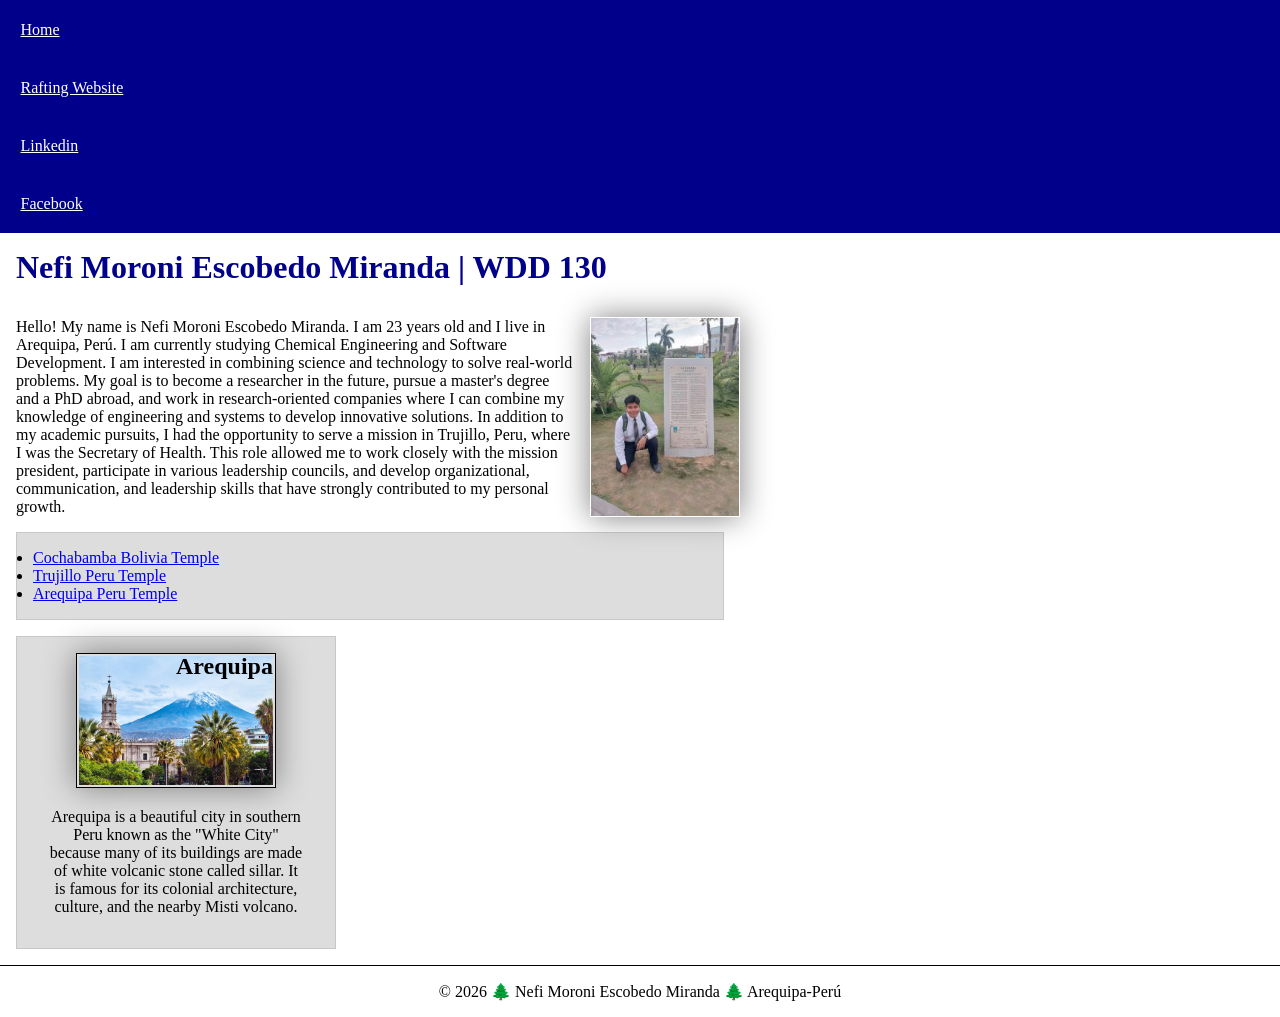
<file: index.html>
<!DOCTYPE html>
<html lang="en">

<head>
    <meta charset="UTF-8">
    <meta name="viewport" content="width=device-width, initial-scale=1.0">
    <title>Nefi Moroni Escobedo Miranda | WDD 130</title>
    <meta name="description"
      content="Personal page of Nefi Escobedo, Chemical Engineer and software developer studying Web Fundamentals and sharing his background from Arequipa, Peru.">
    <meta name="author" content="Nefi Moroni Escobedo Miranda">
    <link rel="stylesheet" href="styles/styles.css">
</head>

<body>
    <header>
        <nav>
            <a href="#">Home</a>
            <a href="wwr/">Rafting Website</a>
            <a href="www.linkedin.com/in/nefi-moroni-escobedo-miranda-b903b5341">Linkedin</a>
            <a href="https://facebook.com.">Facebook</a>
        </nav>

    </header>
    <main>
        <h1>Nefi Moroni Escobedo Miranda | WDD 130</h1>
        <img src="images/profile.jpg" alt="Nefi Moroni Escobedo Miranda" width="200">
        <p>Hello! My name is Nefi Moroni Escobedo Miranda. I am 23 years old and I live in Arequipa,
            Perú. I am
            currently studying Chemical Engineering and Software Development. I am interested in
            combining
            science and technology to solve real-world problems. My goal is to become a researcher
            in the
            future, pursue a master's degree and a PhD abroad, and work in research-oriented
            companies where I
            can combine my knowledge of engineering and systems to develop innovative solutions. In
            addition to my academic pursuits, I had the opportunity to serve a mission in Trujillo,
            Peru,
            where I was the Secretary of Health. This role allowed me to work closely with the
            mission
            president, participate in various leadership councils, and develop organizational,
            communication,
            and leadership skills that have strongly contributed to my personal growth.</p>
        <ul class="box">
            <li><a href="https://www.churchofjesuschrist.org/imgs/e012ebb4075dc7976a314471fc0a3b3058e37c1a/full/640%2C/0/default"
                  target="_blank">Cochabamba Bolivia Temple</a></li>
            <li><a href="https://www.churchofjesuschrist.org/imgs/9943a99ff243f011c0533e3633cf9ecee0829628/full/640%2C/0/default"
                  target="_blank">Trujillo Peru Temple</a></li>
            <li><a href="https://churchofjesuschrist.org/imgs/55f6c59ce8f9c093a9c689067f8674335de544e2/full/640%2C/0/default"
                  target="_blank">Arequipa Peru Temple</a> </li>
        </ul>
    </main>
    <aside class="box">
        <h2>Arequipa</h2>
        <img src="images/mycity.jpg" alt="View of Arequipa city with the Misti volcano">
        <p>Arequipa is a beautiful city in southern Peru known as the "White City" because many of
            its
            buildings are made of white volcanic stone called sillar. It is famous for its colonial
            architecture, culture, and the nearby Misti volcano.</p>
    </aside>
    <footer>
        <p>&copy; 2026 🌲 Nefi Moroni Escobedo Miranda 🌲 Arequipa-Perú</p>
    </footer>
</body>

</html>
</file>
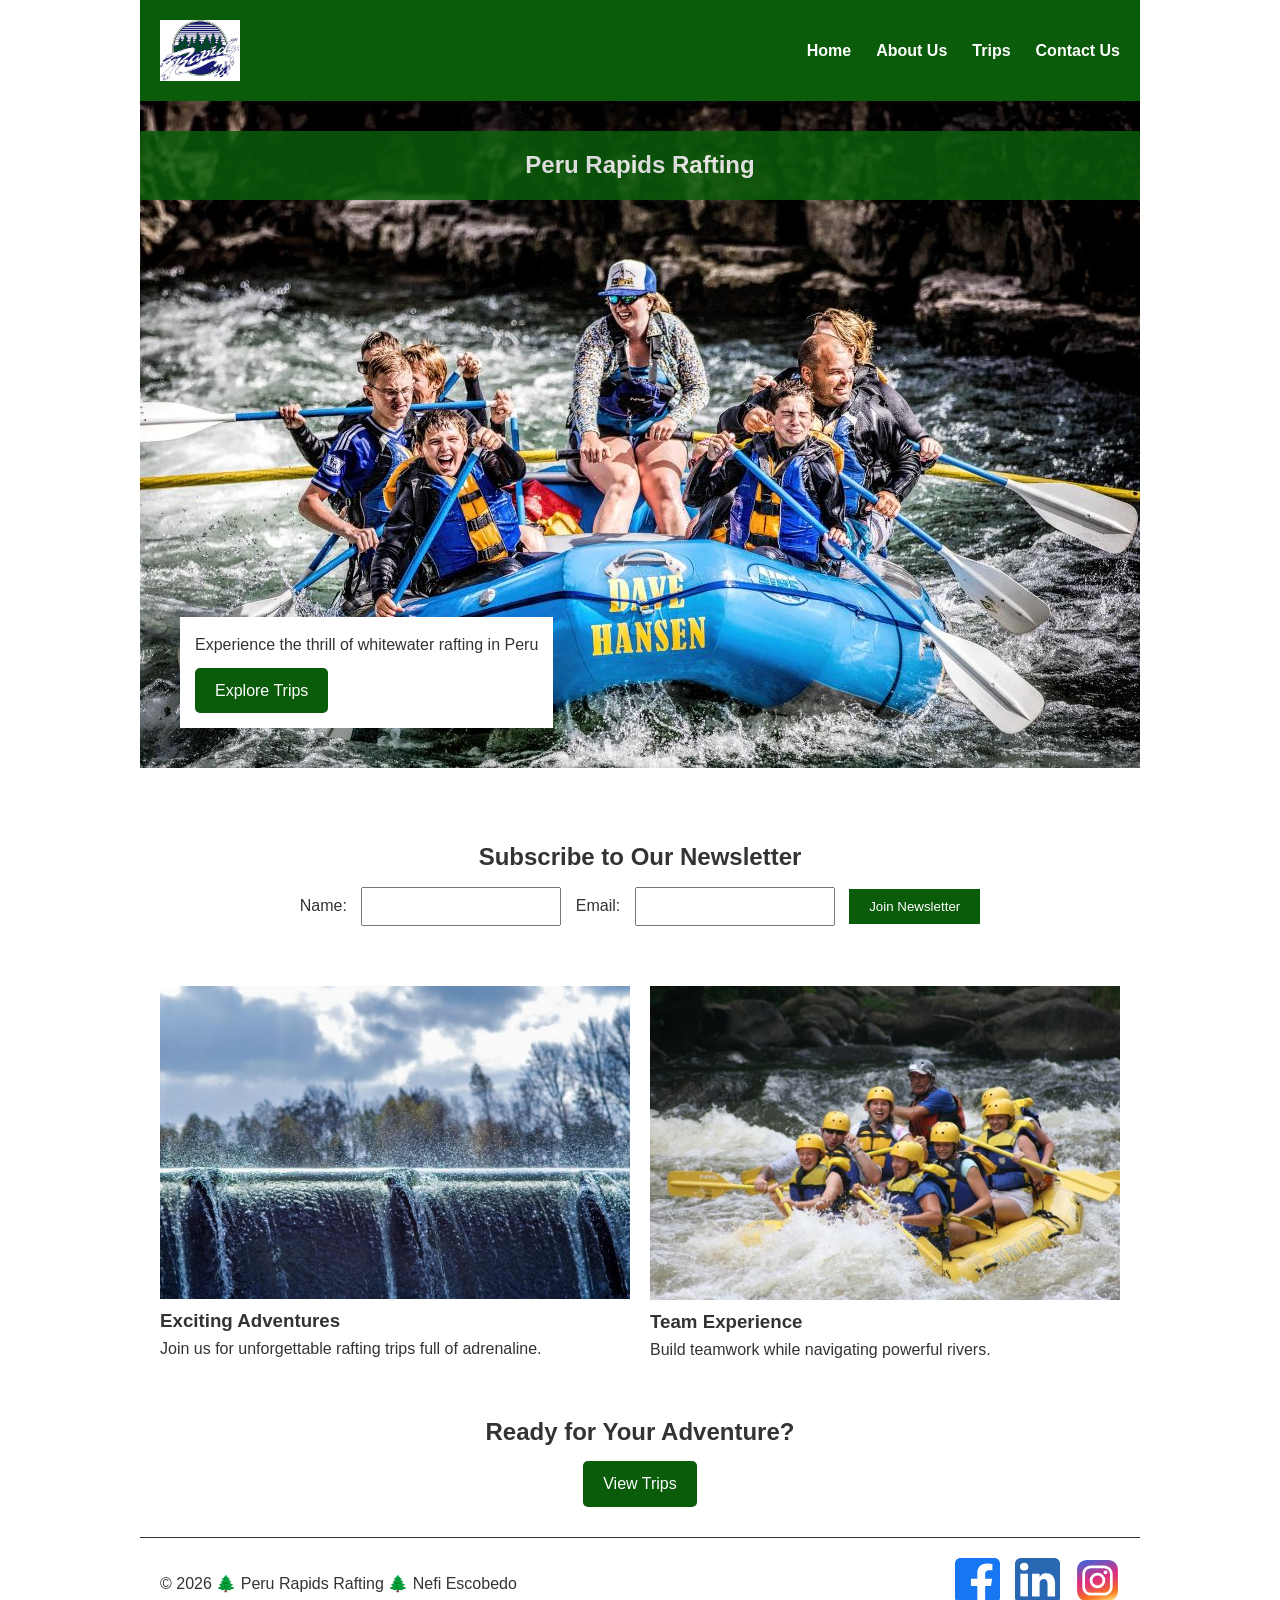
<file: wwr/index.html>
<!DOCTYPE html>
<html lang="en">

<head>
    <meta charset="UTF-8">
    <meta name="viewport" content="width=device-width, initial-scale=1.0">
    <title>Home - Peru Rapids Rafting</title>
    <meta name="description"
      content="Discover thrilling rafting adventures with Peru Rapids Rafting. Explore our trips and book your next adventure.">
    <meta name="author" content="Nefi Escobedo">
    <link rel="stylesheet" href="styles/rafting.css">
</head>

<body>
    <header>
        <img src="images/z-rapids-trees.jpg" alt="Peru Rapids Rafting Logo">
        <nav>
            <ul class="navigation">
                <li><a href="index.html">Home</a></li>
                <li><a href="about.html">About Us</a></li>
                <li><a href="trips.html">Trips</a></li>
                <li><a href="contact.html">Contact Us</a></li>
            </ul>
        </nav>
    </header>

    <main>
        <section class="hero">
            <img src="images/index.jpg" alt="Rafting adventure in Peru">
            <h1>Peru Rapids Rafting</h1>

            <div class="hero-content">
                <p>Experience the thrill of whitewater rafting in Peru</p>
                <a href="trips.html" class="cta-button">Explore Trips</a>
            </div>
        </section>

        <section class="newsletter">
            <h2>Subscribe to Our Newsletter</h2>

            <form action="#" method="post">
                <label for="name">Name:</label>
                <input type="text" id="name" name="name" required>

                <label for="email">Email:</label>
                <input type="email" id="email" name="email" required>

                <button type="submit">Join Newsletter</button>
            </form>
        </section>

        <section class="home-grid">
            <div>
                <img src="images/exciting_adventures.jpg" alt="Rafting rapids">
                <h3>Exciting Adventures</h3>
                <p>Join us for unforgettable rafting trips full of adrenaline.</p>
            </div>

            <div>
                <img src="images/team_experience.jpg" alt="Team rafting experience">
                <h3>Team Experience</h3>
                <p>Build teamwork while navigating powerful rivers.</p>
            </div>
        </section>

        <section class="home-cta">
            <h2>Ready for Your Adventure?</h2>
            <a href="trips.html" class="cta-button">View Trips</a>
        </section>
    </main>

    <footer>
        <p>© 2026 🌲 Peru Rapids Rafting 🌲 Nefi Escobedo</p>
        <nav class="socialmedia">
            <a href="https://facebook.com">
                <img src="images/facebook-square.svg" alt="Facebook">
            </a>
            <a href="https://linkedin.com">
                <img src="images/linkedin-square.svg" alt="LinkedIn">
            </a>
            <a href="https://instagram.com">
                <img src="images/instagram-square.svg" alt="Instagram">
            </a>
        </nav>
    </footer>
</body>

</html>
</file>
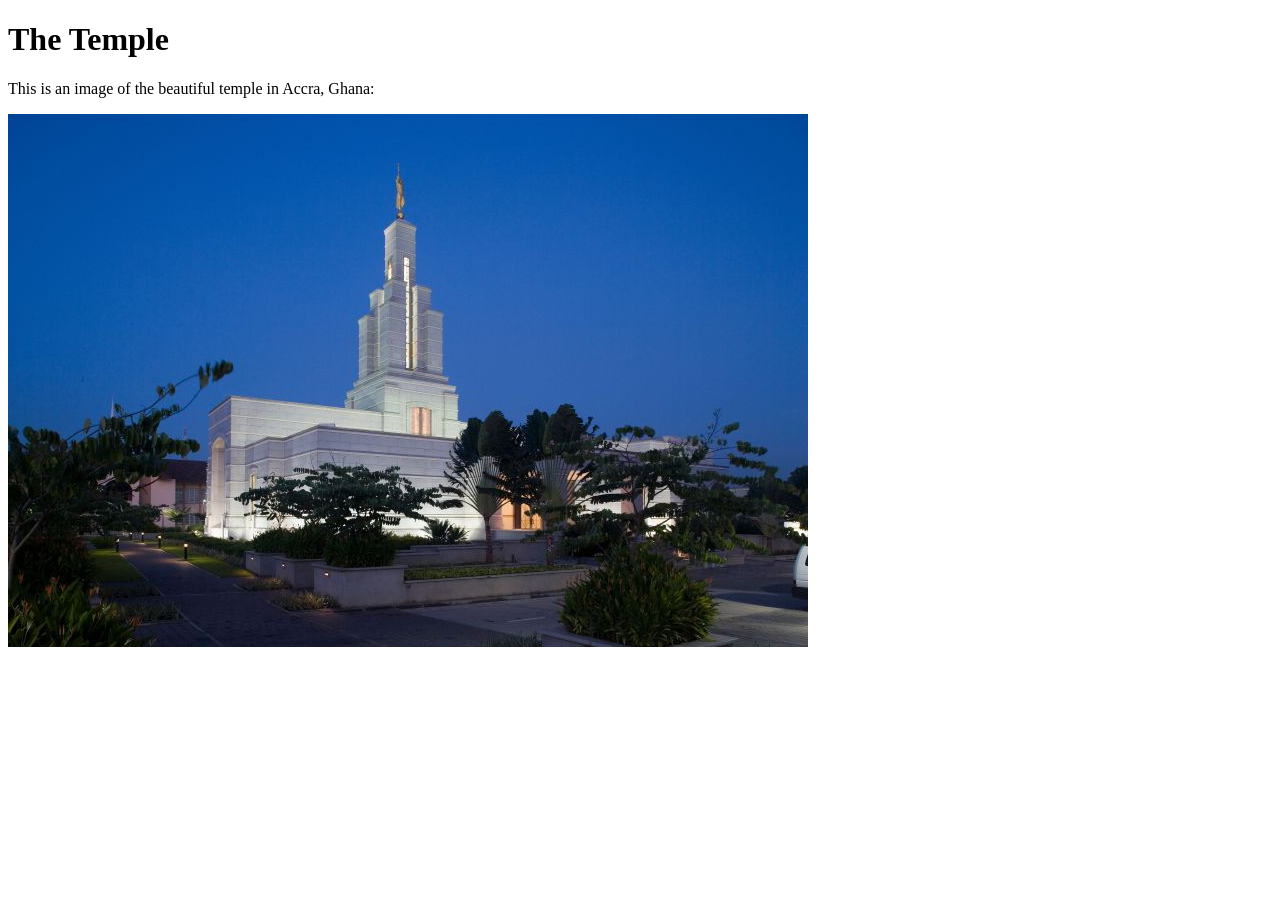
<file: week01/images-solution.html>
<!DOCTYPE html>
<html lang="en">
<head>
    <meta charset="UTF-8">
    <meta name="viewport" content="width=device-width, initial-scale=1.0">
    <title>Temple Image</title>
</head>
<body>
    <h1>The Temple</h1>
    <p>This is an image of the beautiful temple in Accra, Ghana:</p>
    <img src="images/temple-small.jpg" alt="The Accra Ghana Temple">
    
</body>
</html>
</file>
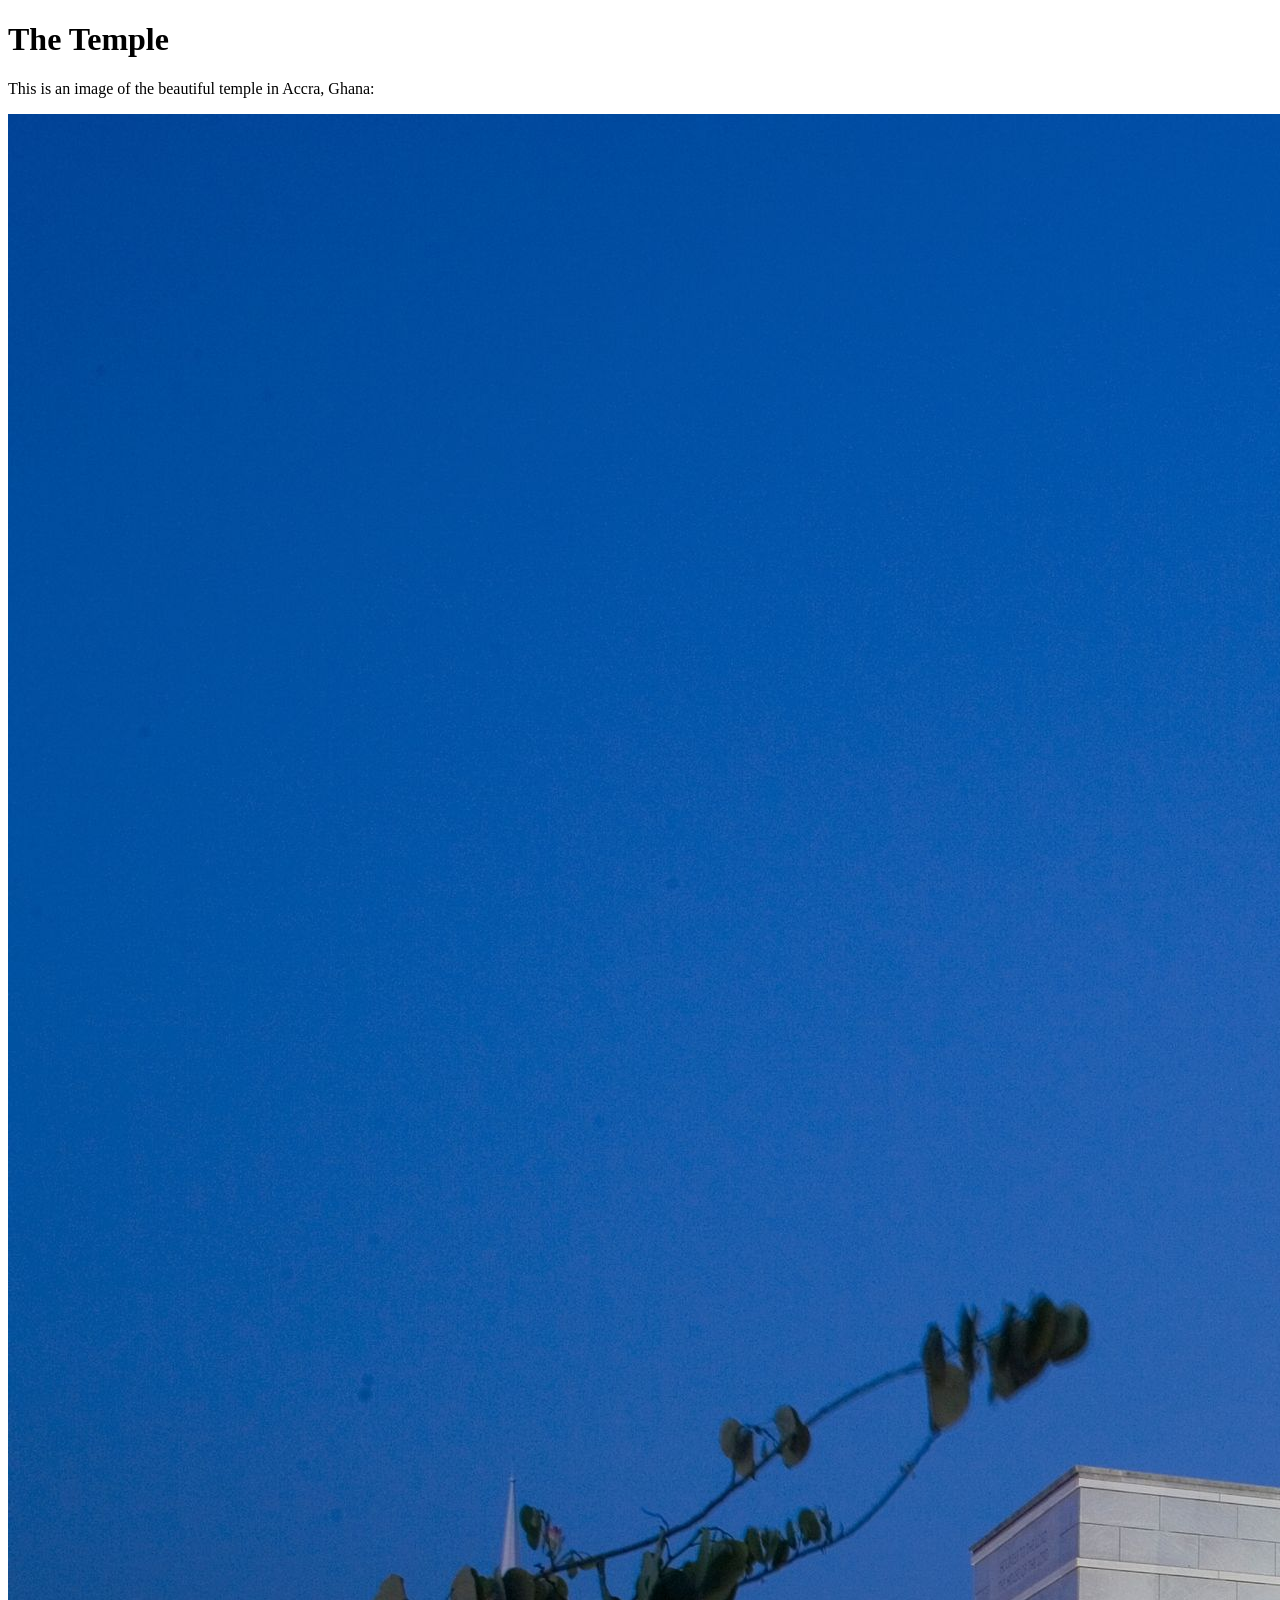
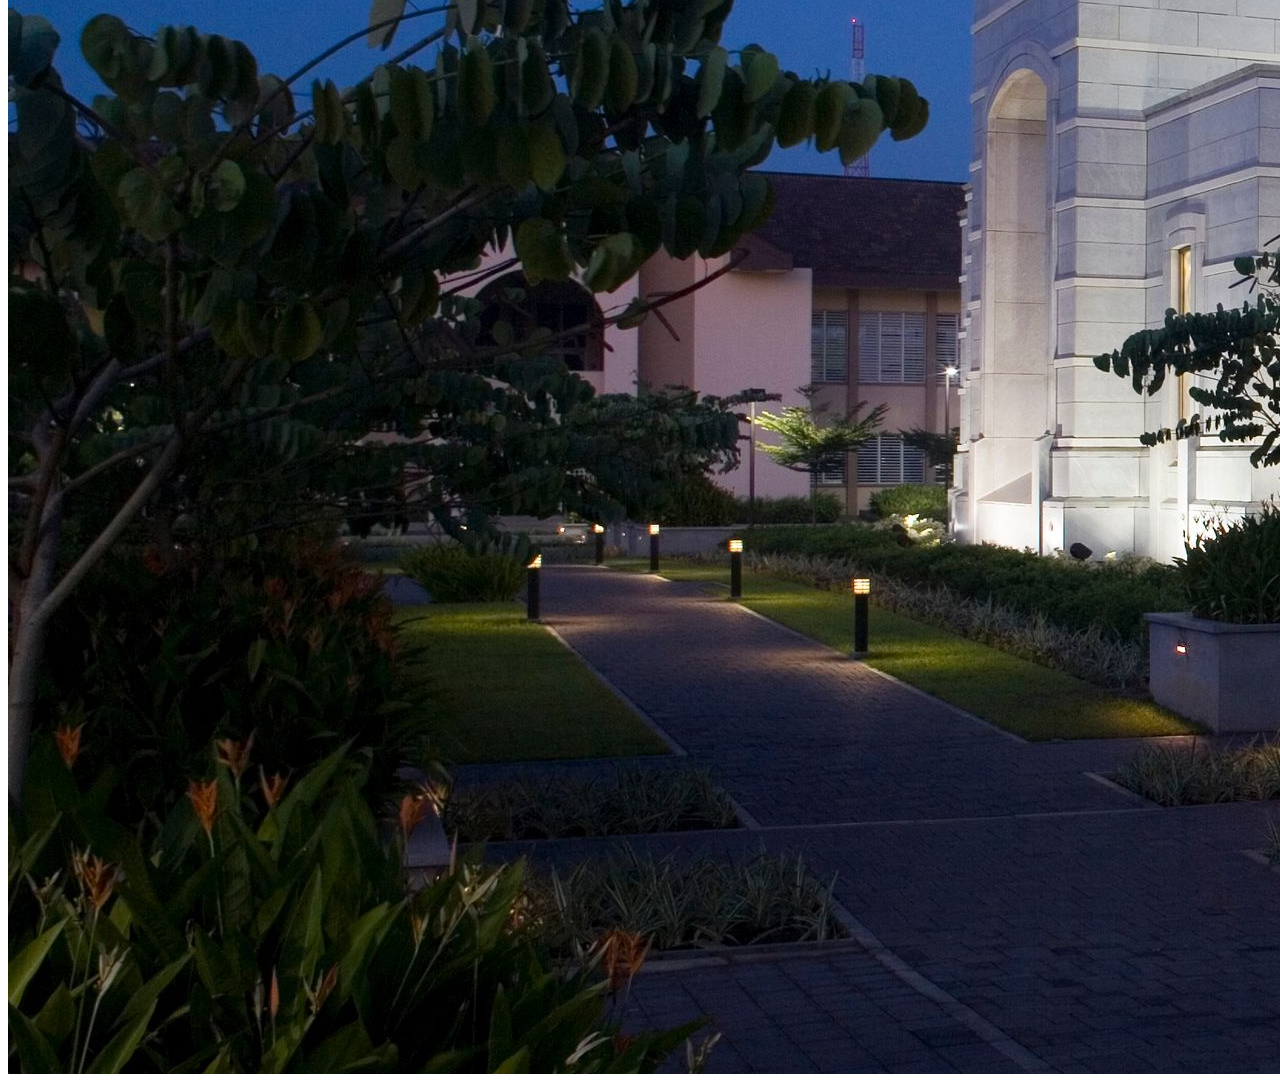
<file: week01/images.html>
<!DOCTYPE html>
<html lang="en">
<head>
    <meta charset="UTF-8">
    <meta name="viewport" content="width=device-width, initial-scale=1.0">
    <title>Temple Image</title>
</head>
<body>
    <h1>The Temple</h1>
    <p>This is an image of the beautiful temple in Accra, Ghana:</p>
    <img src="images/temple-large.jpeg" alt="The Accra Ghana Temple">
    
</body>
</html>
</file>
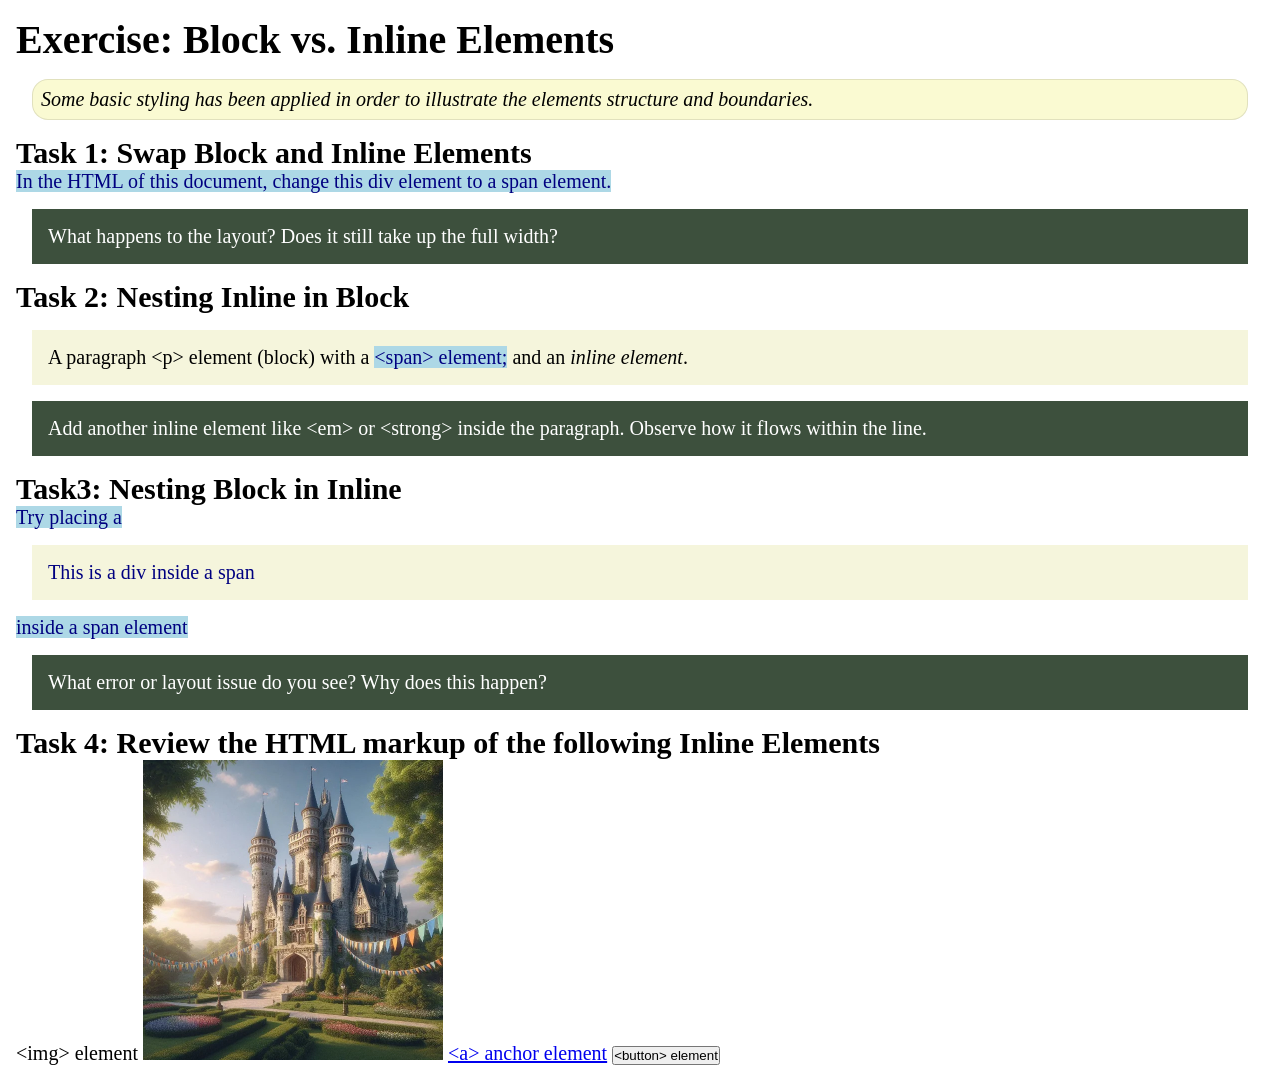
<file: week02/block-vs-inline.html>
<!DOCTYPE html>
<html lang="en">

<head>
    <meta charset="UTF-8">
    <meta name="viewport" content="width=device-width, initial-scale=1.0">
    <title>Exercise: Block vs. Inline Elements</title>
    <link rel="stylesheet" href="styles/block-vs-inline.css">
</head>

<body>
    <main>
        <h1>Exercise: Block vs. Inline Elements</h1>
        <p class="note">Some basic styling has been applied in order to illustrate the elements
            structure and
            boundaries.</p>

        <h2>Task 1: Swap Block and Inline Elements</h2>
        <span>In the HTML of this document, change this div element to a span element.</span>

        <p class="question">What happens to the layout? Does it still take up the full width?</p>

        <h2>Task 2: Nesting Inline in Block</h2>
        <p>A paragraph &lt;p&gt; element (block) with a <span>&lt;span&gt; element;</span> and an
            <em>inline element</em>.
        </p>
        <p class="question">Add another inline element like &lt;em&gt; or &lt;strong&gt; inside the
            paragraph. Observe
            how it flows within the line.</p>

        <h2>Task3: Nesting Block in Inline</h2>
        <span>
            Try placing a
            <div>This is a div inside a span</div>
            inside a span element
        </span>
        <p class="question">What error or layout issue do you see? Why does this happen?</p>


        <h2>Task 4: Review the HTML markup of the following Inline Elements</h2>
        &lt;img&gt; element
        <img src="images/castle.webp" alt="placeholder image (images are inline)" width="300"
          height="300">
        <a href="https://churchofjesuschrist.org">&lt;a&gt; anchor element</a>
        <button type="button">&lt;button&gt; element</button>
    </main>
</body>

</html>
</file>
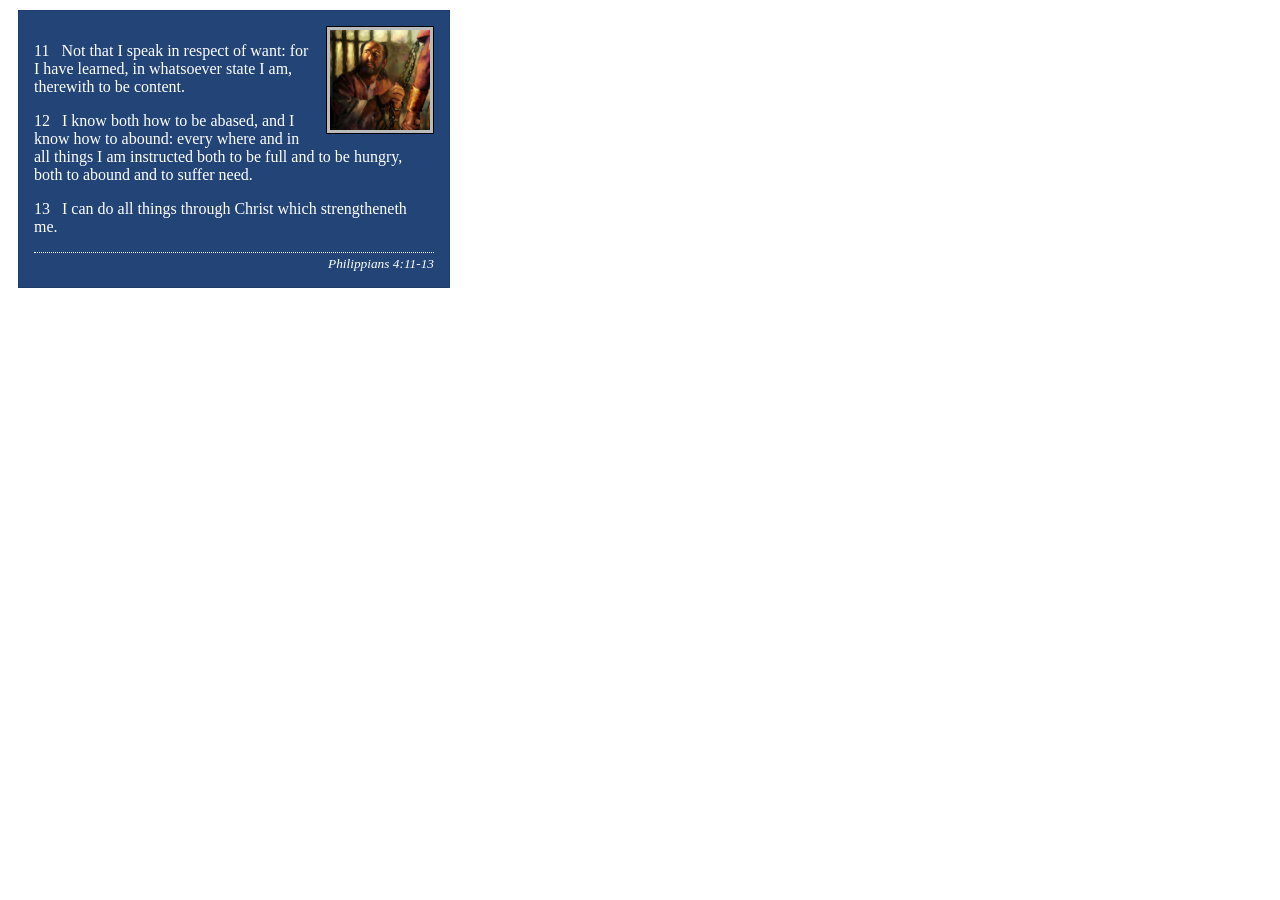
<file: week02/box-model-solution.html>
<!DOCTYPE html>
<html lang="en">
<head>
    <meta charset="UTF-8">
    <meta name="viewport" content="width=device-width, initial-scale=1.0">
    <title>Box Model Activity</title>
    <link rel="stylesheet" href="styles/box-model-solution.css">
</head>
<body>
    <main>
        <div class="callout">
            <img src="images/apostle-paul-imprisoned.webp" alt="Paul the Apostle - Imprisoned in Rome" width="200" height="200">
            <blockquote>
                <p>11 &nbsp; Not that I speak in respect of want: for I have learned, in whatsoever state I am, therewith to be content.</p>
                <p>12 &nbsp; I know both how to be abased, and I know how to abound: every where and in all things I am instructed both to be full and to be hungry, both to abound and to suffer need.</p>
                <p>13 &nbsp; I can do all things through Christ which strengtheneth me.</p>
            </blockquote>
            <cite>Philippians 4:11-13</cite>
        </div>
    </main>
</body>
</html>
</file>
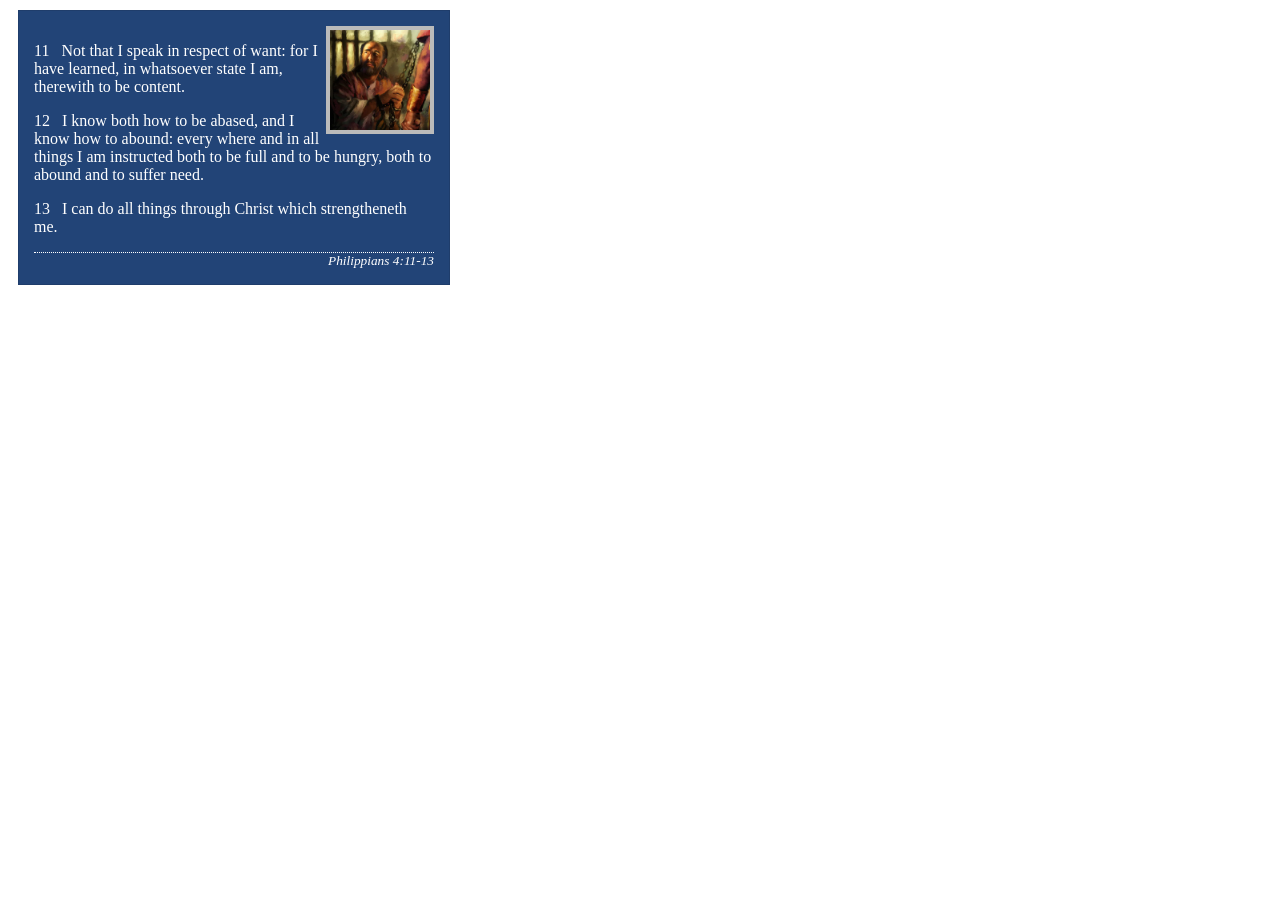
<file: week02/box-model.html>
<!DOCTYPE html>
<html lang="en">

<head>
    <meta charset="UTF-8">
    <meta name="viewport" content="width=device-width, initial-scale=1.0">
    <title>Box Model Activity</title>
    <link rel="stylesheet" href="styles/box-model.css">
</head>

<body>
    <main>
        <div class="callout">
            <img src="images/apostle-paul-imprisoned.webp"
              alt="Paul the Apostle - Imprisoned in Rome" width="200" height="200">
            <blockquote>
                <p>11 &nbsp; Not that I speak in respect of want: for I have learned, in whatsoever
                    state I am, therewith to be content.</p>
                <p>12 &nbsp; I know both how to be abased, and I know how to abound: every where and
                    in all things I am instructed both to be full and to be hungry, both to abound
                    and to suffer need.</p>
                <p>13 &nbsp; I can do all things through Christ which strengtheneth me.</p>
            </blockquote>
            <cite>Philippians 4:11-13</cite>
        </div>
    </main>
</body>

</html>
</file>
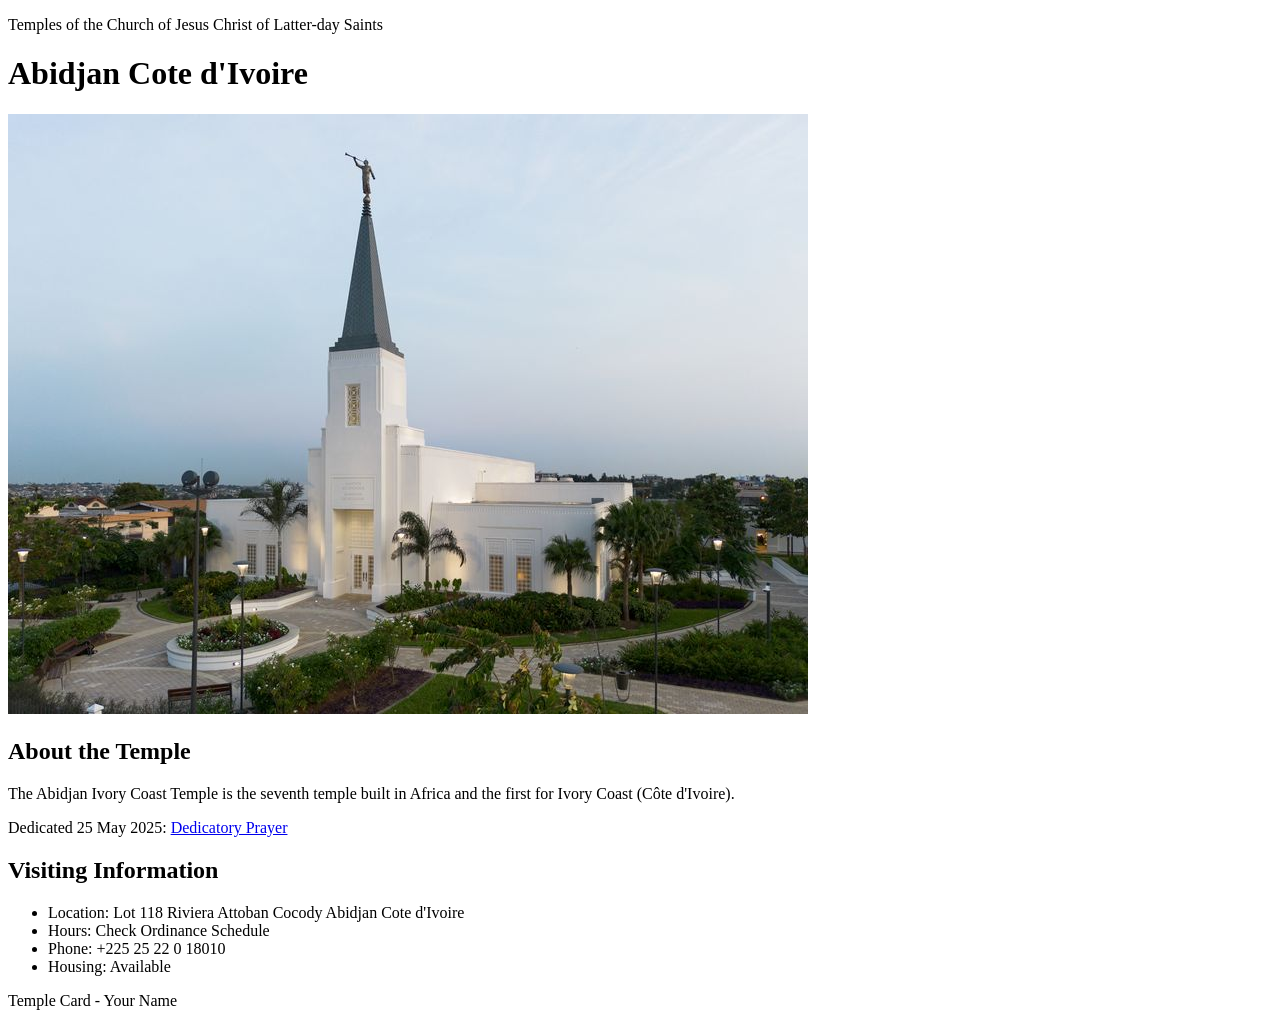
<file: week02/temple.html>
<!DOCTYPE html>
<html lang="en">

<head>
    <meta charset="UTF-8">
    <meta name="viewport" content="width=device-width, initial-scale=1.0">
    <title>Temple Card - Abidjan Cote d'Ivoire</title>
</head>

<body>
    <header>
        <p>Temples of the Church of Jesus Christ of Latter-day Saints</p>
    </header>
    <main>
        <h1>Abidjan Cote d'Ivoire</h1>
        <picture>
            <img src="images/abidjan-ivory-coast.jpeg" alt="Abidjan Cote d'Ivoire Temple">
        </picture>
        <section>
            <h2>About the Temple</h2>
            <p>The Abidjan Ivory Coast Temple is the seventh temple built in Africa and the first for Ivory Coast (Côte
                d'Ivoire).</p>
            <p>Dedicated 25 May 2025: <a
                    href="https://www.churchofjesuschrist.org/temples/dedicatory-prayer/abidjan-ivory-coast-temple/2025-05-25?lang=eng"
                    target="_blank" rel="noopener noreferrer">Dedicatory Prayer</a></p>
        </section>
        <section>
            <h2>Visiting Information</h2>
            <ul>
                <li>Location: Lot 118 Riviera Attoban Cocody Abidjan Cote d'Ivoire</li>
                <li>Hours: Check Ordinance Schedule</li>
                <li>Phone: +225 25 22 0 18010</li>
                <li>Housing: Available</li>
            </ul>
        </section>
    </main>
    <footer>
        <p>Temple Card - Your Name</p>
    </footer>
</body>

</html>
</file>
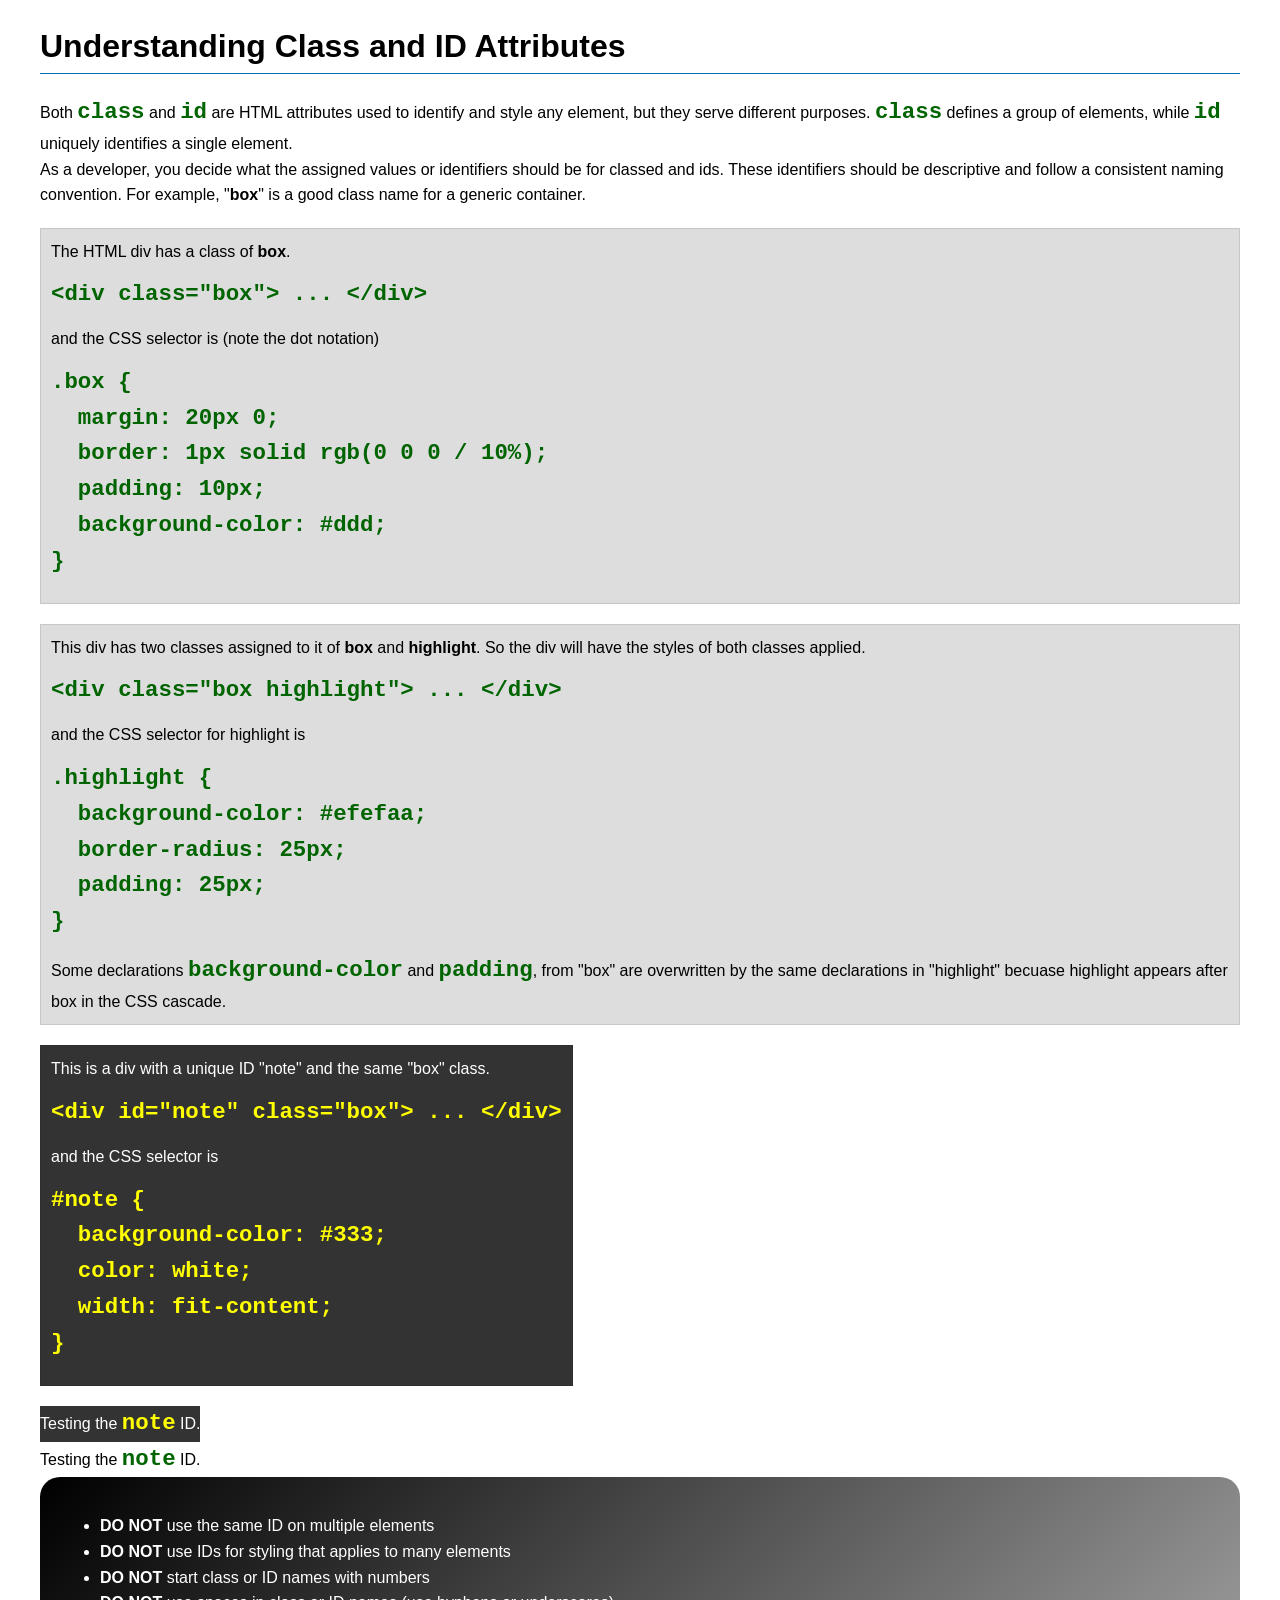
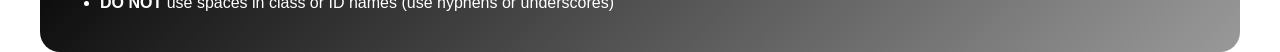
<file: week03/class-and-id.html>
<!DOCTYPE html>
<html lang="en">

<head>
    <meta charset="UTF-8">
    <meta name="viewport" content="width=device-width, initial-scale=1.0">
    <title>Class vs ID Attributes</title>
    <link rel="stylesheet" href="styles/class-and-id.css">
</head>

<body>
    <h1>Understanding Class and ID Attributes</h1>
    <p>Both <code>class</code> and <code>id</code> are HTML attributes used to identify and style
        any element, but they
        serve different purposes. <code>class</code> defines a group of elements, while
        <code>id</code> uniquely
        identifies a single element.
    </p>
    <p>As a developer, you decide what the assigned values or identifiers should be for classed and
        ids. These
        identifiers should be
        descriptive and follow a consistent naming convention. For example, "<strong>box</strong>"
        is a good class name
        for a generic container.</p>
    <div class="box">
        <p>The HTML div has a class of <strong>box</strong>.</p>
        <pre><code class="html">&lt;div class="box"&gt; ... &lt;/div&gt;</code></pre>
        and the CSS selector is (note the dot notation)
        <pre><code class="css">.box {
  margin: 20px 0;
  border: 1px solid rgb(0 0 0 / 10%);
  padding: 10px;
  background-color: #ddd; 
}</code></pre>
    </div>

    <div class="box">
        <p>This div has two classes assigned to it of <strong>box</strong> and
            <strong>highlight</strong>. So the div
            will have the styles of both classes applied.
        </p>
        <pre><code class="html">&lt;div class="box highlight"&gt; ... &lt;/div&gt;</code></pre>
        and the CSS selector for highlight is
        <pre><code class="css">.highlight {
  background-color: #efefaa;
  border-radius: 25px;
  padding: 25px;
}</code></pre>
        <p>Some declarations <code>background-color</code> and <code>padding</code>, from "box" are
            overwritten by the same declarations in "highlight" becuase highlight appears after box
            in the CSS cascade.</p>
    </div>

    <div id="note" class="box">
        <p>This is a div with a unique ID "note" and the same "box" class.</p>
        <pre><code class="html">&lt;div id="note" class="box"&gt; ... &lt;/div&gt;</code></pre>
        and the CSS selector is
        <pre><code class="css">#note {
  background-color: #333;
  color: white;
  width: fit-content;
}</code></pre>
    </div>

    <div id="note">
        <p>Testing the <code>note</code> ID.</p>
    </div>

    <div id="note">

    </div>
    <p>Testing the <code>note</code> ID.</p>
    </div>

    <section id="best-practice">
        <ul>
            <li><strong>DO NOT</strong> use the same ID on multiple elements</li>
            <li><strong>DO NOT</strong> use IDs for styling that applies to many elements</li>
            <li><strong>DO NOT</strong> start class or ID names with numbers</li>
            <li><strong>DO NOT</strong> use spaces in class or ID names (use hyphens or underscores)
            </li>
        </ul>
    </section>


</body>

</html>

<!--Hello Word-->
</file>
<file: styles/styles.css>
* {
    margin: 0;
    padding: 0;
    box-sizing: border-box;
}

body {
    font-size: 16px;
    font-family: 'Times New Roman', Times, serif;
}

nav {
    background-color: darkblue;
    padding: 0.5px;
}

nav a {
    color: white;
    display: block;
    padding: 20px;
}

h1 {
    color: darkblue;
    padding: 1rem;
}

img {
    width: 150px;
    height: auto;
    border: 1px solid black;
    padding: 2px;
    box-shadow: 0 0 30px gray;
}

main {
    max-width: 740px;
}

main img {
    width: 150px;
    height: auto;
    border: 1px;
    padding: 1px;
    box-shadow: 0 0 30px gray;
    float: right;
    margin: 0 0 1rem 1rem;
    position: relative;
    top: 15px;
}

p {
    padding: 0;
    margin: 1rem;
}

aside {
    width: 20rem;
    text-align: center;
    position: relative;
}

aside img {
    width: 200px;
    height: auto;
}

aside h2 {
    position: absolute;
    left: 50%;
}

footer {
    margin-top: 15px;
    border-top: 1px solid #000;
    text-align: center;
}

/* Class Selectors */
.box {
    margin: 1rem;
    border: 1px solid rgb(0 0 0 / 10%);
    padding: 1rem;
    background-color: #ddd;
    color: #000;
}
</file>
<file: wwr/styles/rafting.css>
:root {
    --primary-color: #0a5c0a;
    --secondary-color: #333333;
    --accent-color: #ffffff;
}

* {
    margin: 0;
    padding: 0;
    box-sizing: border-box;
}

body {
    font-family: Arial, Helvetica, sans-serif;
    max-width: 1000px;
    margin: auto;
    background: var(--accent-color);
    color: var(--secondary-color);
    line-height: 1.6;
}

header {
    display: grid;
    grid-template-columns: 120px 1fr;
    align-items: center;
    background: var(--primary-color);
    padding: 20px;
    color: var(--accent-color);
}

header img {
    width: 80px;
}

nav {
    justify-self: end;
}

.navigation {
    display: flex;
    gap: 25px;
    list-style: none;
}

.navigation a {
    text-decoration: none;
    color: var(--accent-color);
    font-weight: bold;
}

.navigation a:hover {
    text-decoration: underline;
}

.hero {
    position: relative;
    margin-bottom: 40px;
}

.hero img {
    width: 100%;
    display: block;
}

.hero h1 {
    position: absolute;
    top: 30px;
    width: 100%;
    text-align: center;
    color: var(--accent-color);
    background: var(--primary-color);
    padding: 15px;
    opacity: 0.85;
}

.hero-content {
    position: absolute;
    bottom: 40px;
    left: 40px;
    background: var(--accent-color);
    padding: 15px;
}

.cta-button {
    display: inline-block;
    background: var(--primary-color);
    color: var(--accent-color);
    padding: 10px 20px;
    margin-top: 10px;
    text-decoration: none;
    border-radius: 5px;
}

.cta-button:hover {
    background: #064d06;
}

.hero article {
    position: absolute;
    bottom: 30px;
    left: 40px;
    right: 40px;
    background: var(--accent-color);
    padding: 20px;
}

.hero article img {
    float: right;
    width: 140px;
    margin-left: 20px;
    border: 4px solid var(--accent-color);
}

.newsletter {
    text-align: center;
    padding: 30px;
}

.newsletter input {
    padding: 10px;
    margin: 10px;
    width: 200px;
}

.newsletter button {
    padding: 10px 20px;
    background: var(--primary-color);
    color: var(--accent-color);
    border: none;
}

.home-grid {
    display: grid;
    grid-template-columns: 1fr 1fr;
    gap: 20px;
    padding: 20px;
}

.home-grid img {
    width: 100%;
}

.home-cta {
    text-align: center;
    padding: 30px;
}

.history {
    margin-top: 40px;
}

.history h2 {
    background: var(--primary-color);
    color: var(--accent-color);
    text-align: center;
    padding: 15px;
}

.history-grid {
    display: grid;
    grid-template-columns: 1fr 200px 1fr;
    gap: 20px;
    padding: 20px;
    align-items: center;
}

.history-grid img {
    width: 100%;
}

.adventures {
    margin-top: 20px;
}

.adventures h2 {
    background: var(--primary-color);
    color: var(--accent-color);
    text-align: center;
    padding: 15px;
}

.adventure-flex {
    display: flex;
    justify-content: space-between;
    gap: 15px;
    padding: 20px;
    flex-wrap: wrap;
}

figure {
    text-align: center;
}

figure img {
    width: 100%;
    max-width: 150px;
    border-radius: 5px;
}

figcaption {
    margin-top: 5px;
    font-size: 14px;
}

footer {
    display: flex;
    justify-content: space-between;
    align-items: center;
    padding: 20px;
    border-top: 1px solid var(--secondary-color);
}

.socialmedia {
    display: flex;
    gap: 15px;
}

.socialmedia a {
    text-decoration: none;
}

.socialmedia img {
    width: 45px;
    transition: transform 0.3s ease;
}

.socialmedia img:hover {
    transform: scale(1.2);
}

.contact-info {
    padding: 20px;
    text-align: center;
}

.contact-info h1,
.contact-info h2 {
    background: var(--primary-color);
    color: var(--accent-color);
    padding: 10px;
    margin-bottom: 10px;
}

.contact-info p {
    margin-top: 10px;
    line-height: 1.5;
}

.map-form-flex {
    display: flex;
    gap: 20px;
    flex-wrap: wrap;
    justify-content: space-between;
    padding: 20px;
}

.map-form-flex iframe {
    flex: 1 1 400px;
    height: 650px;
    border: none;
}

.contact-form {
    flex: 1 1 400px;
    background: #f9f9f9;
    padding: 20px;
    border-radius: 6px;
}

.contact-form label {
    font-weight: bold;
    margin-top: 15px;
    display: block;
}

.contact-form input[type="text"],
.contact-form input[type="email"],
.contact-form textarea {
    width: 100%;
    padding: 0.6rem;
    margin-top: 5px;
    margin-bottom: 15px;
    border-radius: 4px;
    border: 1px solid #ccc;
    font-size: 14px;
}

.contact-form textarea {
    resize: vertical;
}

.contact-form input[type="radio"] {
    margin-right: 8px;
}

.contact-form input[type="radio"] + label {
    display: inline;
    font-weight: normal;
}

.contact-form p {
    margin-top: 10px;
    font-weight: bold;
}

.contact-form input[type="checkbox"] {
    margin-right: 8px;
}

.contact-form input[type="checkbox"] + label {
    display: inline;
    font-weight: normal;
}

.contact-form button {
    display: block;
    margin: 20px auto 0;
    background-color: var(--primary-color);
    color: var(--accent-color);
    padding: 0.7rem 1.8rem;
    border: none;
    border-radius: 5px;
    cursor: pointer;
    font-size: 1rem;
    transition: 0.3s;
}

.contact-form button:hover {
    background-color: #064d06;
}

.team {
    text-align: center;
}

.team-grid {
    display: flex;
    gap: 2rem;
    flex-wrap: wrap;
    justify-content: center;
    padding: 20px;
}

.team-grid figure {
    flex: 1 1 200px;
    text-align: center;
}

.team-grid figure img {
    width: 150px;
    border: 2px solid var(--primary-color);
}

.team-grid figcaption {
    margin-top: 5px;
    font-size: 14px;
}

.team-grid img:hover {
    transform: scale(1.1);
}

.trips-cta {
    text-align: center;
    padding: 30px;
}

.trips-grid {
    display: grid;
    grid-template-columns: repeat(3, 1fr);
    gap: 20px;
    padding: 20px;
}

.trip-card {
    text-align: center;
}

.trip-card img {
    width: 100%;
    border-radius: 5px;
}

.trips-table-section {
    padding: 20px;
}

.trips-table {
    width: 100%;
    border-collapse: collapse;
    margin-top: 20px;
}

.trips-table th,
.trips-table td {
    border: 1px solid #ccc;
    padding: 10px;
    text-align: center;
}

.trips-table th {
    background: var(--primary-color);
    color: var(--accent-color);
}

.contact-map-form h2 {
    text-align: center;
}
</file>
<file: week02/styles/block-vs-inline.css>
* {
    margin: 0;
    padding: 0;
}

body {
    font-size: 20px;
    margin: 1rem;
}

p,
div {
    background-color: beige;
    margin: 1rem;
    padding: 1rem;
}

span {
    color: navy;
    background-color: lightblue;
}

code {
    margin: 0;
    padding: 0;
    color: green;
    font-size: 1.2rem;
}

.note {
    font-style: italic;
    background-color: lightgoldenrodyellow;
    border-radius: 1rem;
    border: 1px solid rgb(0 0 0 / 10%);
    margin: 1rem;
    padding: .5rem;
}

.question {
    background-color: #3d503d;
    color: #fff;
}
</file>
<file: week02/styles/box-model-solution.css>
.callout {
    max-width: 400px;
    margin: 10px;
    border: 1px solid rgba(0, 0, 0, .1);
    padding: 15px;
    background-color: #247;
    color: #fff;
}

.callout img {
    float: right;
    margin: 0 0 10px 15px;
    border: 1px solid #000;
    padding: 3px;
    background-color: #bbb;
    width: 100px;
    height: auto;

}

blockquote {
    margin: 0;
}

cite {
    display: block;
    border-top: 1px dotted #fff;
    padding-top: 3px;
    text-align: right;
    font-size: smaller;
}
</file>
<file: week02/styles/box-model.css>
.callout {
    max-width: 400px;
    margin: 10px;
    border: 1px solid rgb(0 0 0 / 0.1);
    padding: 15px;
    background-color: #247;
    color: #ffff;
}

.callout img {
    float: right;
    margin: 0 0 10px, 15px;
    border: 1px solid #0000;
    padding: 3px;
    background-color: #bbb;
    width: 100px;
    height: auto;
}

blockquote {
    margin: 0;
}

cite {
    display: block;
    border-top: 1px dotted #ffff;
    text-align: right;
    font-size: smaller;
}
</file>
<file: week03/styles/class-and-id.css>
body {
    font-family: Arial, sans-serif;
    line-height: 1.6;
    margin: 0;
    padding: 0 40px;
}

h1 {
    border-bottom: 1px solid rgb(0 110 182);
    padding-bottom: 0;
}



p {
    margin: 0;
}

code {
    color: darkgreen;
    font-weight: 700;
    font-size: 1.4rem;
}

/* Class examples - can be reused */

.box {
    margin: 20px 0;
    border: 1px solid rgb(0 0 0 / 10%);
    padding: 10px;
    background-color: #ddd; /* this is shorthand for #dddddd */
}

.highlight {
    background-color: #efefaa;
    border-radius: 25px;
    padding: 25px;
}

/* ID examples - should be unique */

#note {
    background-color: #333;
    color: white;
    width: fit-content;
}

#note code {
    color: yellow;
}

#best-practice {
    background: linear-gradient(135deg, #000 0%, #999 100%);
    color: white;
    border-radius: 20px;
    padding: 20px
}
</file>
